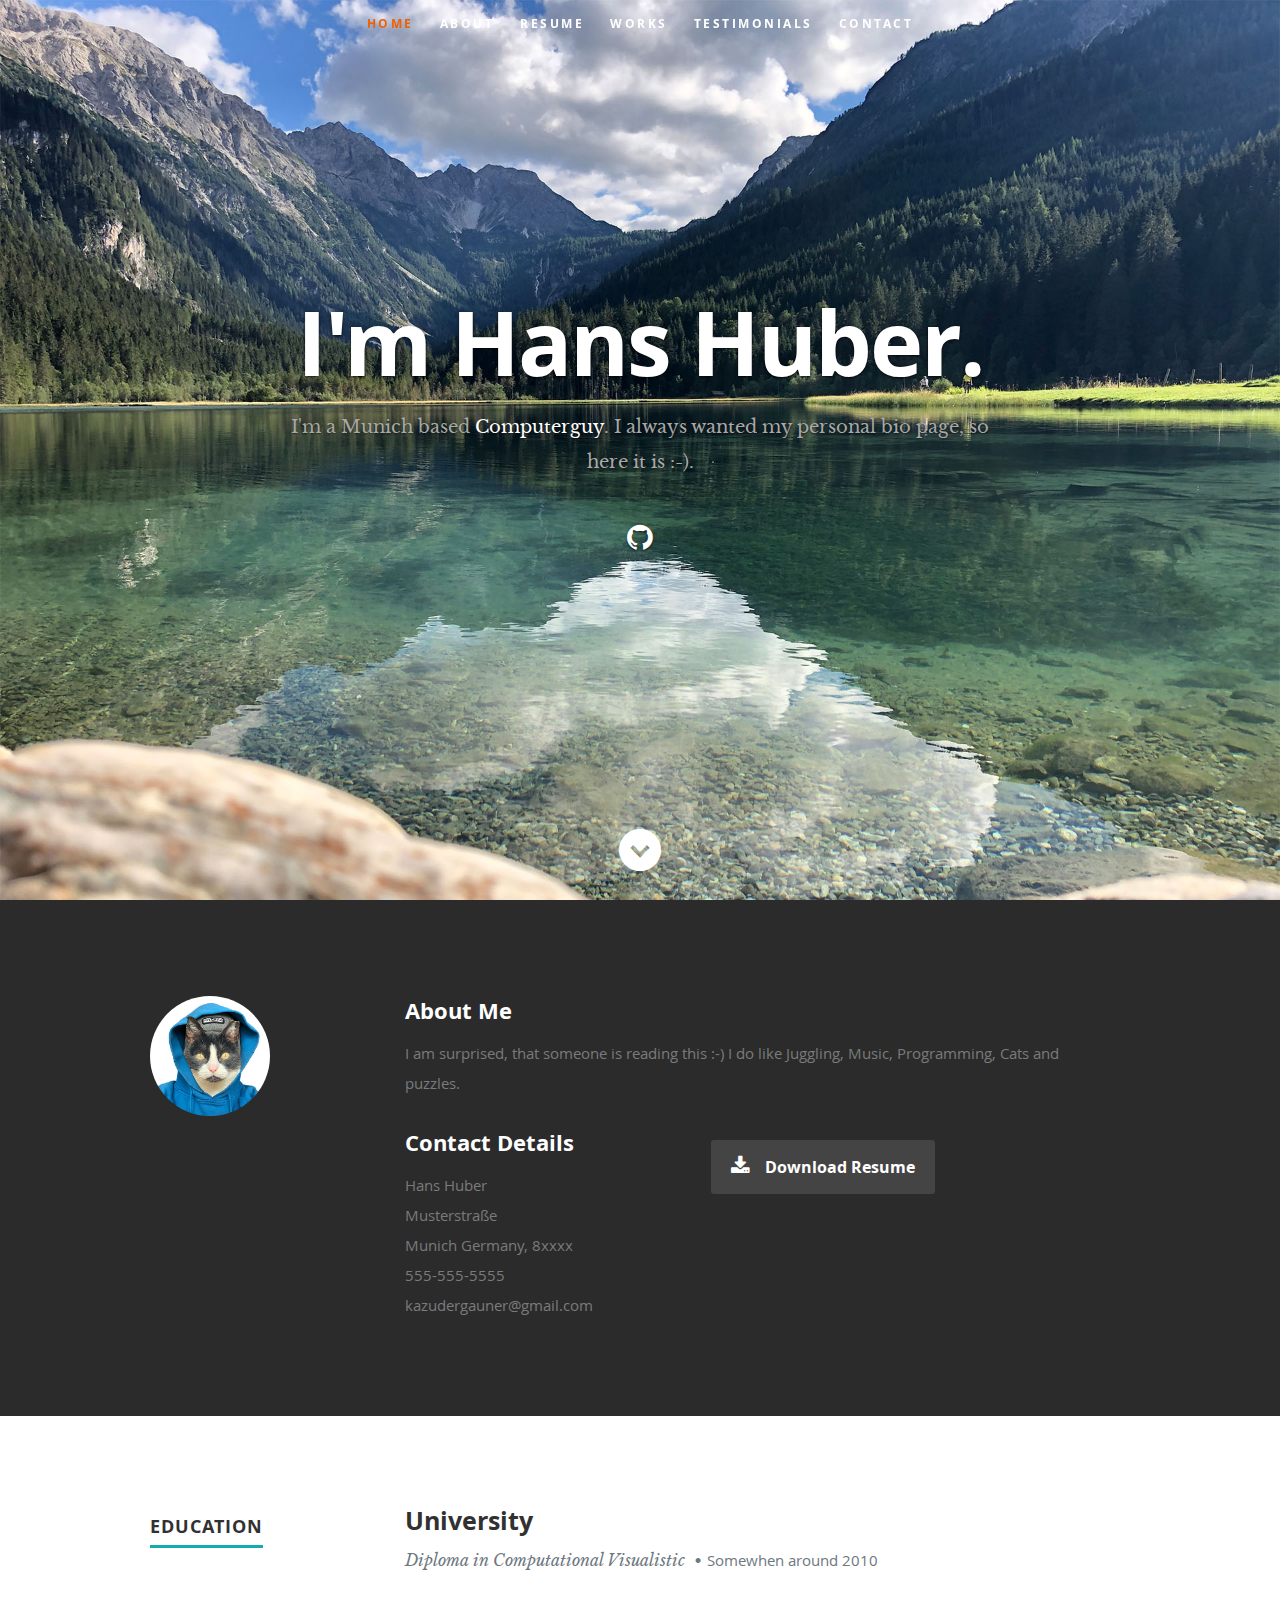
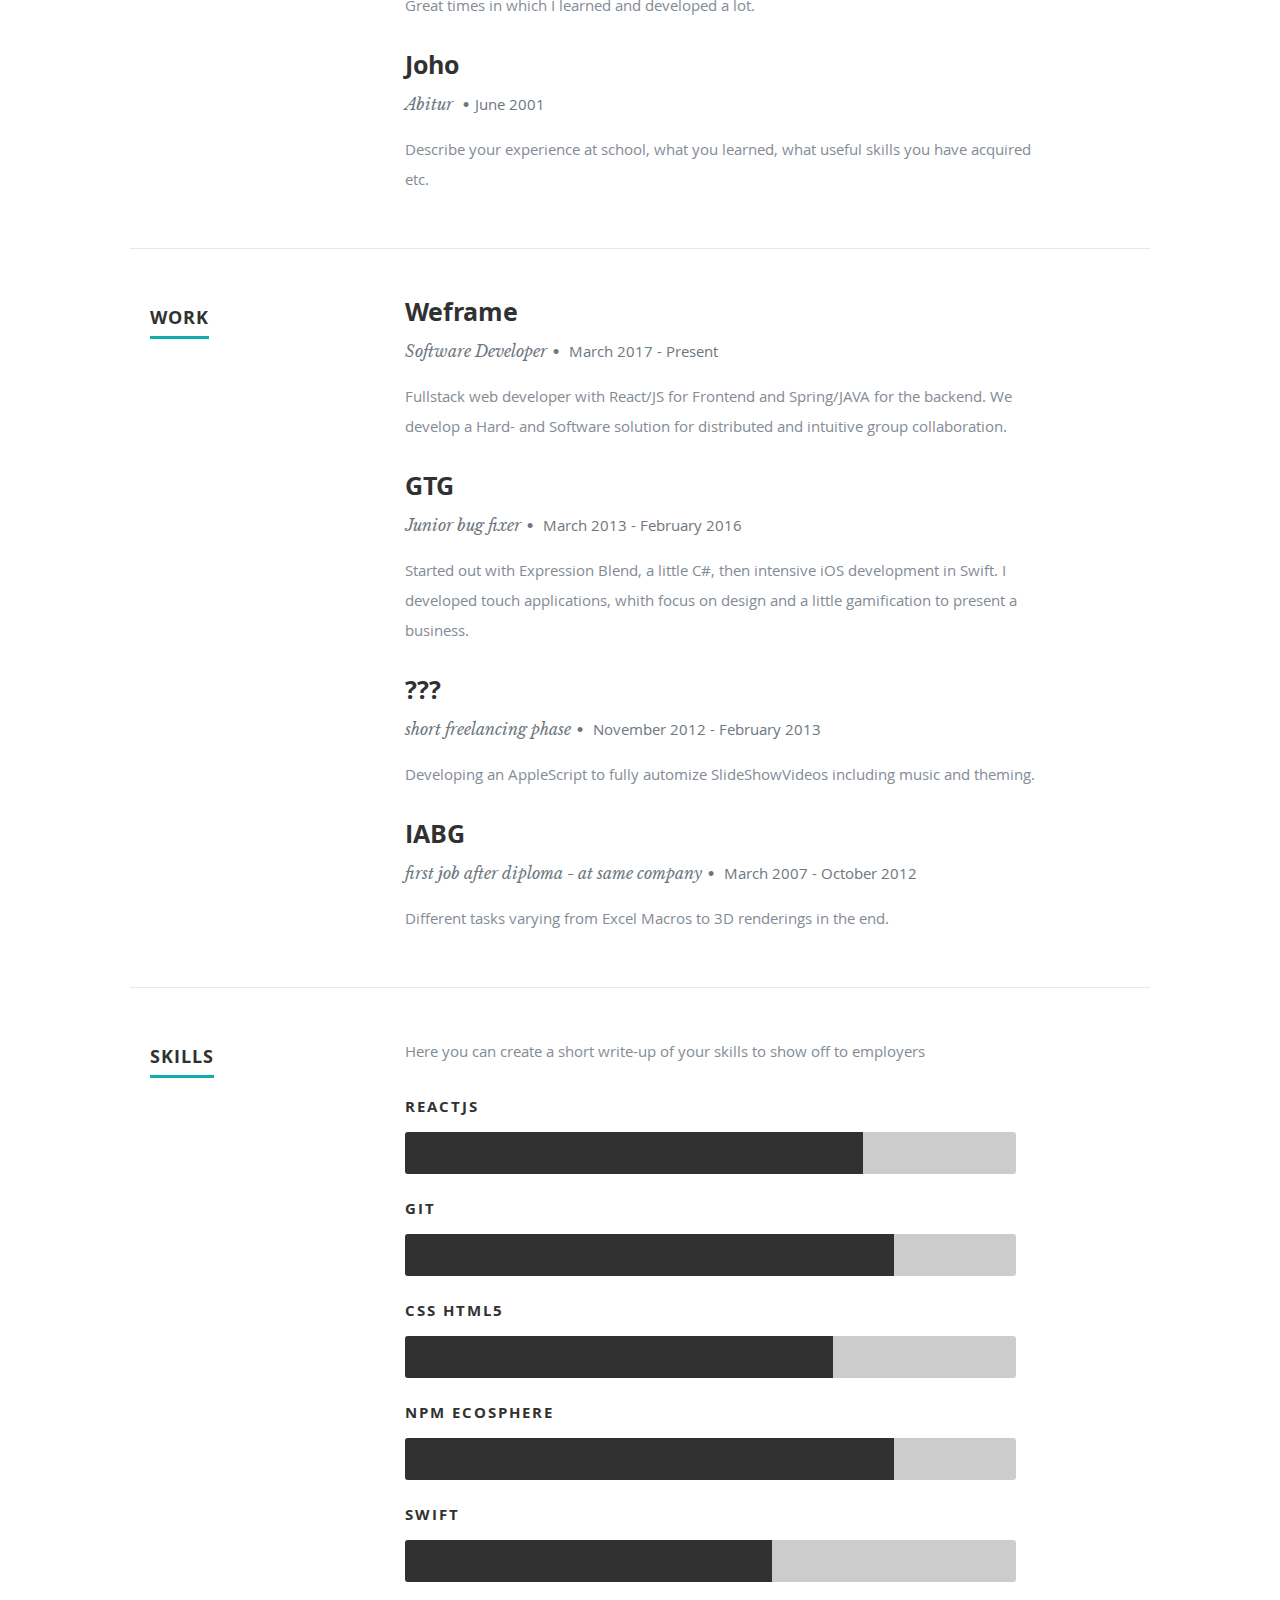
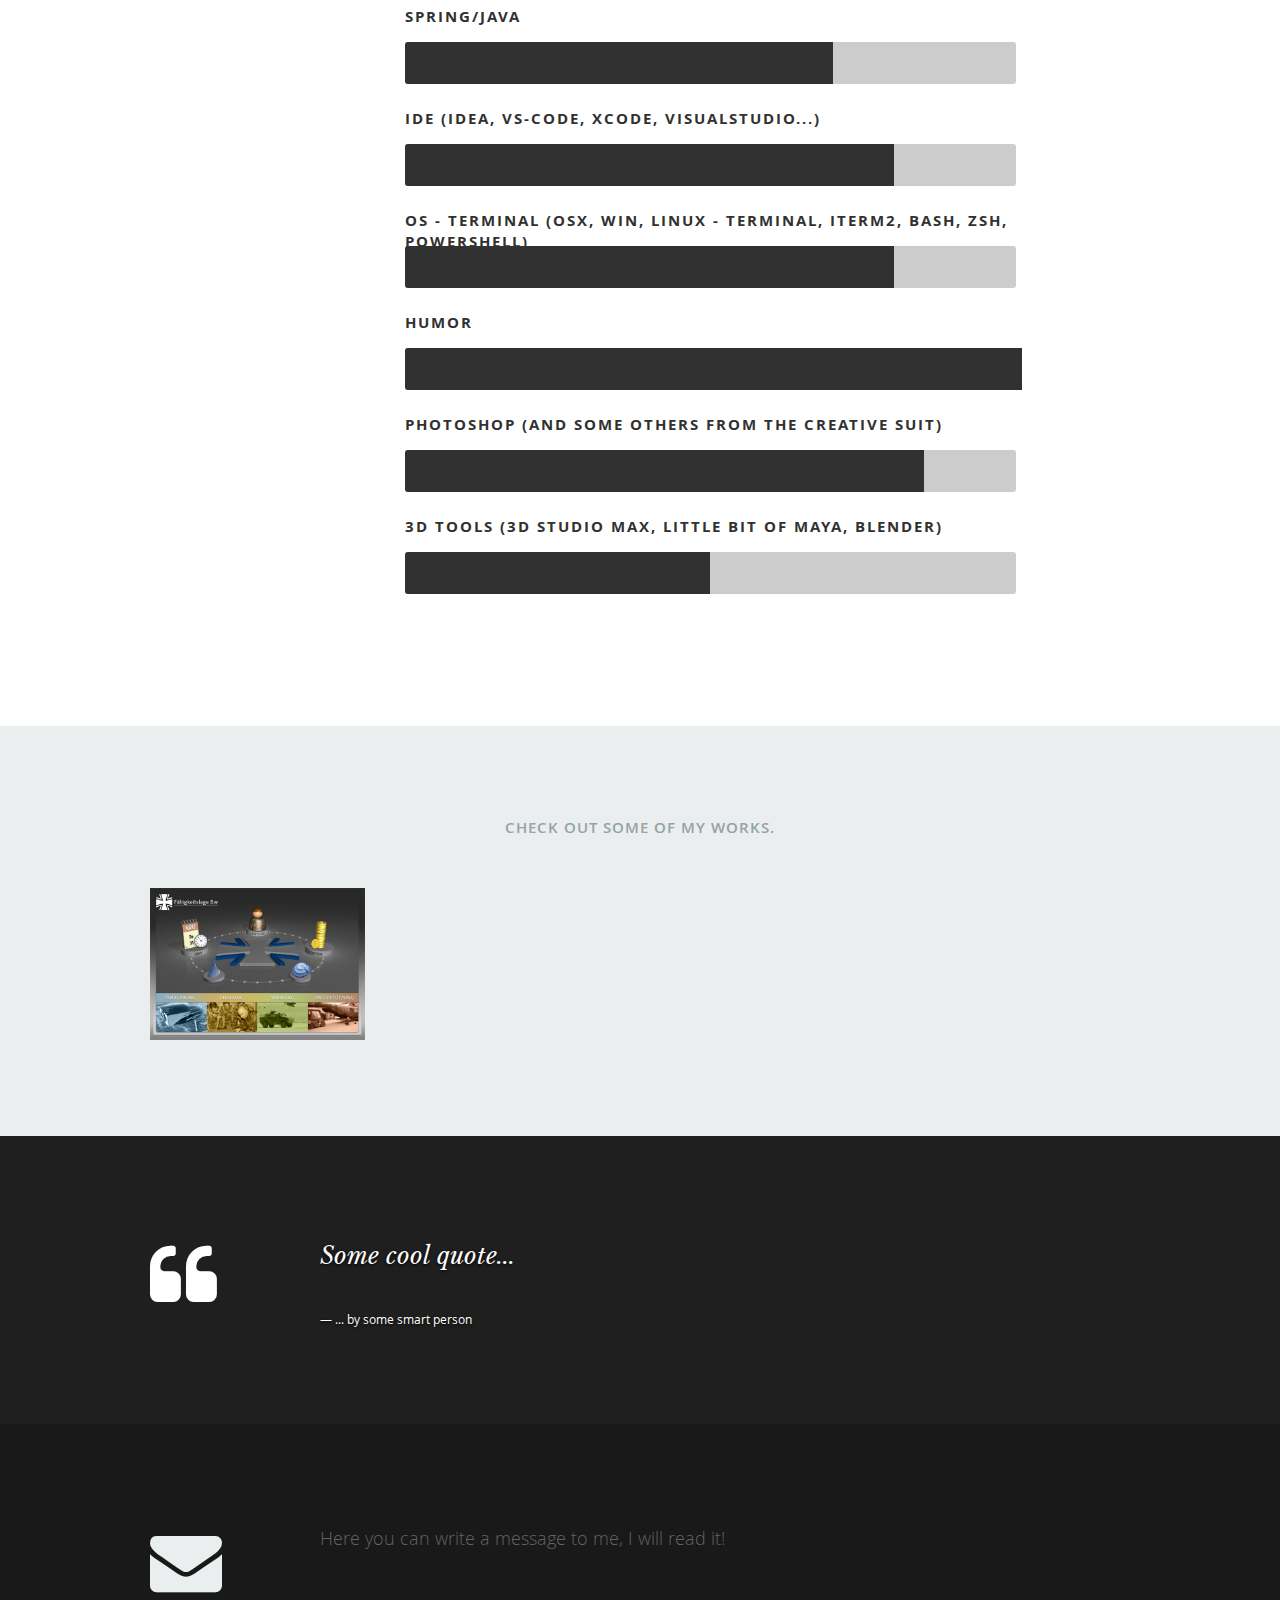
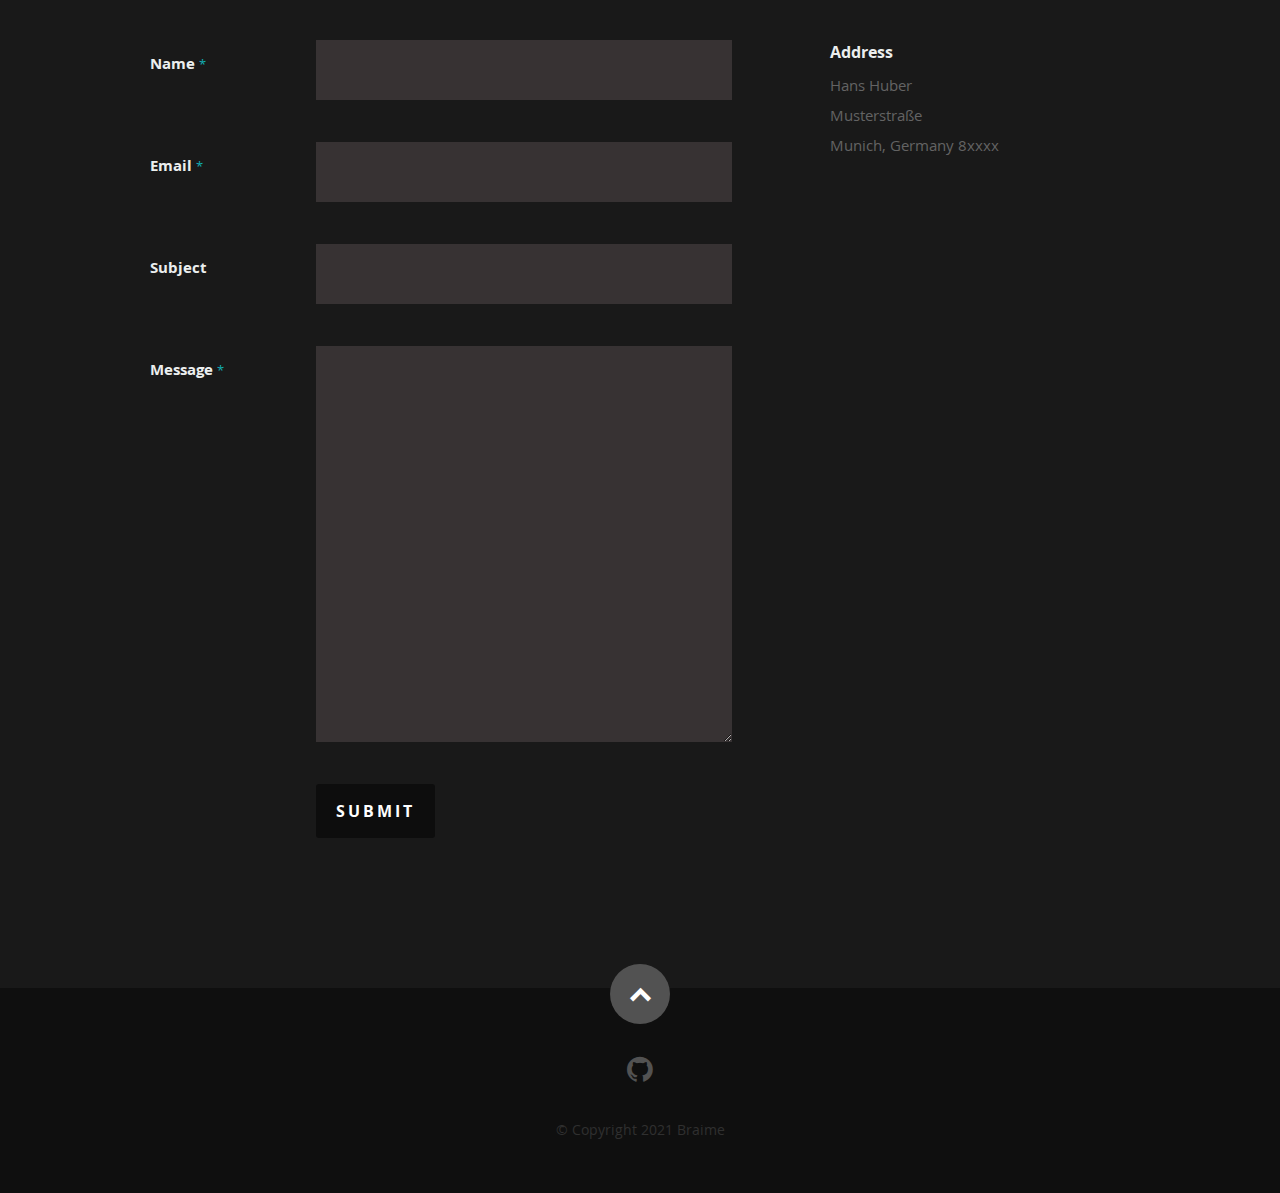
<file: index.html>
<!doctype html><html lang="en"><head><meta charset="utf-8"><meta name="viewport" content="width=device-width,initial-scale=1,shrink-to-fit=no"><meta name="theme-color" content="#000000"><link rel="manifest" href="/manifest.json"><link rel="shortcut icon" href="/favicon.ico"><link rel="stylesheet" href="/css/default.css"><link rel="stylesheet" href="/css/layout.css"><link rel="stylesheet" href="/css/media-queries.css"><link rel="stylesheet" href="/css/magnific-popup.css"><title>Welcome</title><link href="/static/css/main.d41d8cd9.css" rel="stylesheet"></head><body><noscript>You need to enable JavaScript to run this app.</noscript><div id="root"></div><script src="https://ajax.googleapis.com/ajax/libs/jquery/1.10.2/jquery.min.js"></script><script>window.jQuery||document.write('<script src="js/jquery-1.10.2.min.js"><\/script>')</script><script type="text/javascript" src="js/jquery-migrate-1.2.1.min.js"></script><script src="js/jquery.flexslider.js"></script><script src="js/waypoints.js"></script><script src="js/jquery.fittext.js"></script><script src="js/magnific-popup.js"></script><script src="js/init.js"></script><script type="text/javascript" src="/static/js/main.95a78e4e.js"></script></body></html>
</file>
<file: css/default.css>
/*
=====================================================================
*   Ceevee v1.0 Default Stylesheet
*   url: styleshout.com
*   03-17-2014
=====================================================================

TOC:
a. Webfonts and Icon fonts
b. Reset
c. Default Styles
   1. Basic
   2. Typography
   3. Links
   4. Images
   5. Buttons
   6. Forms
d. Grid
e. Others
   1. Clearing
   2. Misc

=====================================================================  */

/* ------------------------------------------------------------------ */
/* a. Webfonts and Icon fonts
 ------------------------------------------------------------------ */

@import url("fonts.css");
@import url("fontello/css/fontello.css");
@import url("font-awesome/css/font-awesome.min.css");

/* ------------------------------------------------------------------
/* b. Reset
      Adapted from:
      Normalize.css - https://github.com/necolas/normalize.css/
      HTML5 Doctor Reset - html5doctor.com/html-5-reset-stylesheet/
/* ------------------------------------------------------------------ */

html, body, div, span, object, iframe,
h1, h2, h3, h4, h5, h6, p, blockquote, pre,
abbr, address, cite, code,
del, dfn, em, img, ins, kbd, q, samp,
small, strong, sub, sup, var,
b, i,
dl, dt, dd, ol, ul, li,
fieldset, form, label, legend,
table, caption, tbody, tfoot, thead, tr, th, td,
article, aside, canvas, details, figcaption, figure,
footer, header, hgroup, menu, nav, section, summary,
time, mark, audio, video {
   margin: 0;
   padding: 0;
   border: 0;
   outline: 0;
   font-size: 100%;
   vertical-align: baseline;
   background: transparent;
}

article,aside,details,figcaption,figure,
footer,header,hgroup,menu,nav,section {
   display: block;
}

audio,
canvas,
video {
   display: inline-block;
}

audio:not([controls]) {
   display: none;
   height: 0;
}

[hidden] { display: none; }

code, kbd, pre, samp {
   font-family: monospace, serif;
   font-size: 1em;
}

pre {
   white-space: pre;
   white-space: pre-wrap;
   word-wrap: break-word;
}

blockquote, q { quotes: &#8220 &#8220; }

blockquote:before, blockquote:after,
q:before, q:after {
   content: '';
   content: none;
}

ins {
   background-color: #ff9;
   color: #000;
   text-decoration: none;
}

mark {
   background-color: #A7F4F6;
   color: #555;
}

del { text-decoration: line-through; }

abbr[title], dfn[title] {
   border-bottom: 1px dotted;
   cursor: help;
}

table {
   border-collapse: collapse;
   border-spacing: 0;
}


/* ------------------------------------------------------------------ */
/* c. Default and Basic Styles
      Adapted from:
      Skeleton CSS Framework - http://www.getskeleton.com/
      Typeplate Typographic Starter Kit - http://typeplate.com/
/* ------------------------------------------------------------------ */

/*  1. Basic  ------------------------------------------------------- */

*,
*:before,
*:after {
   -moz-box-sizing: border-box;
   -webkit-box-sizing: border-box;
   box-sizing: border-box;
}

html {
   font-size: 62.5%;
   -webkit-font-smoothing: antialiased;
}

body {
   background: #fff;
   font-family: 'opensans-regular', sans-serif;
   font-weight: normal;
   font-size: 15px;
   line-height: 30px;
	color: #838C95;

   -webkit-font-smoothing: antialiased; /* Fix for webkit rendering */
	-webkit-text-size-adjust: 100%;
}

/*  2. Typography
       Vertical rhythm with leading derived from 6
--------------------------------------------------------------------- */

h1, h2, h3, h4, h5, h6 {
   color: #313131;
	font-family: 'opensans-bold', sans-serif;
   font-weight: normal;
}
h1 a, h2 a, h3 a, h4 a, h5 a, h6 a { font-weight: inherit; }
h1 { font-size: 38px; line-height: 42px; margin-bottom: 12px; letter-spacing: -1px; }
h2 { font-size: 28px; line-height: 36px; margin-bottom: 6px; }
h3 { font-size: 22px; line-height: 30px; margin-bottom: 12px; }
h4 { font-size: 20px; line-height: 30px; margin-bottom: 6px; }
h5 { font-size: 18px; line-height: 30px; }
h6 { font-size: 14px; line-height: 30px; }
.subheader { }

p { margin: 0 0 30px 0; }
p img { margin: 0; }
p.lead {
   font: 19px/36px 'opensans-light', sans-serif;
   margin-bottom: 18px;
}

/* for 'em' and 'strong' tags, font-size and line-height should be same with
the body tag due to rendering problems in some browsers */
em { font: 15px/30px 'opensans-italic', sans-serif; }
strong, b { font: 15px/30px 'opensans-bold', sans-serif; }
small { font-size: 11px; line-height: inherit; }

/*	Blockquotes */
blockquote {
   margin: 30px 0px;
   padding-left: 40px;
   position: relative;
}
blockquote:before {
   content: "\201C";
   opacity: 0.45;
   font-size: 80px;
   line-height: 0px;
   margin: 0;
   font-family: arial, sans-serif;

   position: absolute;
   top:  30px;
	left: 0;
}
blockquote p {
   font-family: 'librebaskerville-italic', serif;
   padding: 0;
   font-size: 18px;
   line-height: 36px;
}
blockquote cite {
   display: block;
   font-size: 12px;
   font-style: normal;
   line-height: 18px;
}
blockquote cite:before { content: "\2014 \0020"; }
blockquote cite a,
blockquote cite a:visited { color: #8B9798; border: none }

/* ---------------------------------------------------------------------
/*  Pull Quotes Markup
/*
    <aside class="pull-quote">
		<blockquote>
			<p></p>
		</blockquote>
	 </aside>
/*
/* --------------------------------------------------------------------- */
.pull-quote {
   position: relative;
	padding: 18px 30px 18px 0px;
}
.pull-quote:before,
.pull-quote:after {
	height: 1em;
	opacity: 0.45;
	position: absolute;
	font-size: 80px;
   font-family: Arial, Sans-Serif;
}
.pull-quote:before {
	content: "\201C";
	top:  33px;
	left: 0;
}
.pull-quote:after {
	content: '\201D';
	bottom: -33px;
	right: 0;
}
.pull-quote blockquote {
   margin: 0;
}
.pull-quote blockquote:before {
   content: none;
}

/* Abbreviations */
abbr {
   font-family: 'opensans-bold', sans-serif;
	font-variant: small-caps;
	text-transform: lowercase;
   letter-spacing: .5px;
	color: gray;
}
abbr:hover { cursor: help; }

/* drop cap */
.drop-cap:first-letter {
	float: left;
	margin: 0;
	padding: 14px 6px 0 0;
	font-size: 84px;
	font-family: /* Copperplate */ 'opensans-bold', sans-serif;
   line-height: 60px;
	text-indent: 0;
	background: transparent;
	color: inherit;
}

hr { border: solid #E3E3E3; border-width: 1px 0 0; clear: both; margin: 11px 0 30px; height: 0; }


/*  3. Links  ------------------------------------------------------- */

a, a:visited {
   text-decoration: none;
   outline: 0;
   color: #11ABB0;

   -webkit-transition: color .3s ease-in-out;
   -moz-transition: color .3s ease-in-out;
   -o-transition: color .3s ease-in-out;
   transition: color .3s ease-in-out;
}
a:hover, a:focus { color: #313131; }
p a, p a:visited { line-height: inherit; }


/*  4. List  --------------------------------------------------------- */

ul, ol { margin-bottom: 24px; margin-top: 12px; }
ul { list-style: none outside; }
ol { list-style: decimal; }
ol, ul.square, ul.circle, ul.disc { margin-left: 30px; }
ul.square { list-style: square outside; }
ul.circle { list-style: circle outside; }
ul.disc { list-style: disc outside; }
ul ul, ul ol,
ol ol, ol ul { margin: 6px 0 6px 30px; }
ul ul li, ul ol li,
ol ol li, ol ul li { margin-bottom: 6px; }
li { line-height: 18px; margin-bottom: 12px; }
ul.large li { }
li p { }

/* ---------------------------------------------------------------------
/*  Stats Tab Markup

    <ul class="stats-tabs">
		<li><a href="#">[value]<b>[name]</b></a></li>
	 </ul>

    Extend this object into your markup.
/*
/* --------------------------------------------------------------------- */
.stats-tabs {
   padding: 0;
   margin: 24px 0;
}
.stats-tabs li {
	display: inline-block;
	margin: 0 10px 18px 0;
	padding: 0 10px 0 0;
	border-right: 1px solid #ccc;
}
.stats-tabs li:last-child {
	margin: 0;
	padding: 0;
	border: none;
}
.stats-tabs li a {
	display: inline-block;
	font-size: 22px;
	font-family: 'opensans-bold', sans-serif;
   border: none;
   color: #313131;
}
.stats-tabs li a:hover {
   color:#11ABB0;
}
.stats-tabs li a b {
	display: block;
	margin: 6px 0 0 0;
	font-size: 13px;
	font-family: 'opensans-regular', sans-serif;
   color: #8B9798;
}

/* definition list */
dl { margin: 12px 0; }
dt { margin: 0; color:#11ABB0; }
dd { margin: 0 0 0 20px; }

/* Lining Definition Style Markup */
.lining dt,
.lining dd {
	display: inline;
	margin: 0;
}
.lining dt + dt:before,
.lining dd + dt:before {
	content: "\A";
	white-space: pre;
}
.lining dd + dd:before {
	content: ", ";
}
.lining dd:before {
	content: ": ";
	margin-left: -0.2em;
}

/* Dictionary Definition Style Markup */
.dictionary-style dt {
	display: inline;
	counter-reset: definitions;
}
.dictionary-style dt + dt:before {
	content: ", ";
	margin-left: -0.2em;
}
.dictionary-style dd {
	display: block;
	counter-increment: definitions;
}
.dictionary-style dd:before {
	content: counter(definitions, decimal) ". ";
}

/* Pagination */
.pagination {
   margin: 36px auto;
   text-align: center;
}
.pagination ul li {
   display: inline-block;
   margin: 0;
   padding: 0;
}
.pagination .page-numbers {
   font: 15px/18px 'opensans-bold', sans-serif;
   display: inline-block;
   padding: 6px 10px;
   margin-right: 3px;
   margin-bottom: 6px;
	color: #6E757C;
	background-color: #E6E8EB;

	-webkit-transition: all 200ms ease-in-out;
	-moz-transition: all 200ms ease-in-out;
	-o-transition: all 200ms ease-in-out;
	-ms-transition: all 200ms ease-in-out;
	transition: all 200ms ease-in-out;

   -moz-border-radius: 3px;
   -webkit-border-radius: 3px;
   -khtml-border-radius: 3px;
	border-radius: 3px;
}
.pagination .page-numbers:hover {
   background: #838A91;
   color: #fff;
}
.pagination .current,
.pagination .current:hover {
   background-color: #11ABB0;
   color: #fff;
}
.pagination .inactive,
.pagination .inactive:hover {
   background-color: #E6E8EB;
	color: #A9ADB2;
}
.pagination .prev, .pagination .next {}

/*  5. Images  --------------------------------------------------------- */

img {
   max-width: 100%;
   height: auto;
}
img.pull-right { margin: 12px 0px 0px 18px; }
img.pull-left { margin: 12px 18px 0px 0px; }

/*  6. Buttons  --------------------------------------------------------- */

.button,
.button:visited,
button,
input[type="submit"],
input[type="reset"],
input[type="button"] {
   font: 16px/30px 'opensans-bold', sans-serif;
   background: #11ABB0;
   display: inline-block;
	text-decoration: none;
   letter-spacing: 0;
   color: #fff;
	padding: 12px 20px;
	margin-bottom: 18px;
   border: none;
   cursor: pointer;
   height: auto;

   -webkit-transition: all .2s ease-in-out;
	-moz-transition: all .2s ease-in-out;
	-o-transition: all .2s ease-in-out;
	-ms-transition: all .2s ease-in-out;
	transition: all .2s ease-in-out;

   -moz-border-radius: 3px;
   -webkit-border-radius: 3px;
   -khtml-border-radius: 3px;
   border-radius: 3px;
}

.button:hover,
button:hover,
input[type="submit"]:hover,
input[type="reset"]:hover,
input[type="button"]:hover {
   background: #3d4145;
   color: #fff;
}

.button:active,
button:active,
input[type="submit"]:active,
input[type="reset"]:active,
input[type="button"]:active {
   background: #3d4145;
   color: #fff;
}

.button.full-width,
button.full-width,
input[type="submit"].full-width,
input[type="reset"].full-width,
input[type="button"].full-width {
	width: 100%;
	padding-left: 0 !important;
	padding-right: 0 !important;
	text-align: center;
}

/* Fix for odd Mozilla border & padding issues */
button::-moz-focus-inner,
input::-moz-focus-inner {
    border: 0;
    padding: 0;
}


/*  7. Forms  --------------------------------------------------------- */

form { margin-bottom: 24px; }
fieldset { margin-bottom: 24px; }

input[type="text"],
input[type="password"],
input[type="email"],
textarea,
select {
   display: block;
   padding: 18px 15px;
   margin: 0 0 24px 0;
   border: 0;
   outline: none;
   vertical-align: middle;
   min-width: 225px;
	max-width: 100%;
   font-size: 15px;
   line-height: 24px;
	color: #647373;
	background: #D3D9D9;

}

/* select { padding: 0;
   width: 220px;
   } */

input[type="text"]:focus,
input[type="password"]:focus,
input[type="email"]:focus,
textarea:focus {
   color: #B3B7BC;
	background-color: #3d4145;
}

textarea { min-height: 220px; }

label,
legend {
   font: 16px/24px 'opensans-bold', sans-serif;
	margin: 12px 0;
   color: #3d4145;
   display: block;
}
label span,
legend span {
	color: #8B9798;
   font: 14px/24px 'opensans-regular', sans-serif;
}

input[type="checkbox"],
input[type="radio"] {
    font-size: 15px;
    color: #737373;
}

input[type="checkbox"] { display: inline; }

/* ------------------------------------------------------------------ */
/* d. Grid
---------------------------------------------------------------------
   gutter = 40px.
/* ------------------------------------------------------------------ */

/* default
--------------------------------------------------------------- */
.row {
   width: 96%;
   max-width: 1020px;
   margin: 0 auto;
}
/* fixed width for IE8 */
.ie .row { width: 1000px ; }

.narrow .row { max-width: 980px; }

.row .row { width: auto; max-width: none; margin: 0 -20px; }

/* row clearing */
.row:before,
.row:after {
    content: " ";
    display: table;
}
.row:after {
    clear: both;
}

.column, .columns {
   position: relative;
   padding: 0 20px;
   min-height: 1px;
   float: left;
}
.column.centered, .columns.centered  {
    float: none;
    margin: 0 auto;
}

/* removed gutters */
.row.collapsed > .column,
.row.collapsed > .columns,
.column.collapsed, .columns.collapsed  { padding: 0; }

[class*="column"] + [class*="column"]:last-child { float: right; }
[class*="column"] + [class*="column"].end { float: right; }

/* column widths */
.row .one         { width: 8.33333%; }
.row .two         { width: 16.66667%; }
.row .three       { width: 25%; }
.row .four        { width: 33.33333%; }
.row .five        { width: 41.66667%; }
.row .six         { width: 50%; }
.row .seven       { width: 58.33333%; }
.row .eight       { width: 66.66667%; }
.row .nine        { width: 75%; }
.row .ten         { width: 83.33333%; }
.row .eleven      { width: 91.66667%; }
.row .twelve      { width: 100%; }

/* Offsets */
.row .offset-1    { margin-left: 8.33333%; }
.row .offset-2    { margin-left: 16.66667%; }
.row .offset-3    { margin-left: 25%; }
.row .offset-4    { margin-left: 33.33333%; }
.row .offset-5    { margin-left: 41.66667%; }
.row .offset-6    { margin-left: 50%; }
.row .offset-7    { margin-left: 58.33333%; }
.row .offset-8    { margin-left: 66.66667%; }
.row .offset-9    { margin-left: 75%; }
.row .offset-10   { margin-left: 83.33333%; }
.row .offset-11   { margin-left: 91.66667%; }

/* Push/Pull */
.row .push-1      { left: 8.33333%; }
.row .pull-1      { right: 8.33333%; }
.row .push-2      { left: 16.66667%; 	}
.row .pull-2      { right: 16.66667%; }
.row .push-3      { left: 25%; }
.row .pull-3      { right: 25%;	}
.row .push-4      { left: 33.33333%; }
.row .pull-4      { right: 33.33333%; }
.row .push-5      { left: 41.66667%; }
.row .pull-5      { right: 41.66667%; }
.row .push-6      { left: 50%; }
.row .pull-6      { right: 50%; }
.row .push-7      { left: 58.33333%; }
.row .pull-7      { right: 58.33333%; }
.row .push-8      { left: 66.66667%; 	}
.row .pull-8      { right: 66.66667%; }
.row .push-9      { left: 75%; }
.row .pull-9      { right: 75%; }
.row .push-10     { left: 83.33333%; }
.row .pull-10     { right: 83.33333%; }
.row .push-11     { left: 91.66667%; }
.row .pull-11     { right: 91.66667%; }

/* block grids
--------------------------------------------------------------------- */
.bgrid-sixths [class*="column"]   { width: 16.66667%; }
.bgrid-quarters [class*="column"] { width: 25%; }
.bgrid-thirds [class*="column"]   { width: 33.33333%; }
.bgrid-halves [class*="column"]   { width: 50%; }

[class*="bgrid"] [class*="column"] + [class*="column"]:last-child { float: left; }

/* Left clearing for block grid columns - columns that changes width in
different screen sizes. Allows columns with different heights to align
properly.
--------------------------------------------------------------------- */
.first { clear: left; }   /* first column in default screen */
.s-first { clear: none; } /* first column in smaller screens */

/* smaller screens
--------------------------------------------------------------- */
@media only screen and (max-width: 900px) {

   /* block grids on small screens */
   .s-bgrid-sixths [class*="column"]   { width: 16.66667%; }
   .s-bgrid-quarters [class*="column"] { width: 25%; }
   .s-bgrid-thirds [class*="column"]   { width: 33.33333%; }
   .s-bgrid-halves [class*="column"]   { width: 50%; }

   /* block grids left clearing */
   .first { clear: none; }
   .s-first { clear: left; }

}

/* mobile wide/smaller tablets
--------------------------------------------------------------- */
@media only screen and (max-width: 767px) {

   .row {
	   width: 460px;
	   margin: 0 auto;
      padding: 0;
	}
   .column, .columns {
	   width: auto !important;
	   float: none;
	   margin-left: 0;
	   margin-right: 0;
      padding: 0 30px;
   }
   .row .row { width: auto; max-width: none; margin: 0 -30px; }

   [class*="column"] + [class*="column"]:last-child { float: none; }
   [class*="bgrid"] [class*="column"] + [class*="column"]:last-child { float: none; }

   /* Offsets */
   .row .offset-1    { margin-left: 0%; }
   .row .offset-2    { margin-left: 0%; }
   .row .offset-3    { margin-left: 0%; }
   .row .offset-4    { margin-left: 0%; }
   .row .offset-5    { margin-left: 0%; }
   .row .offset-6    { margin-left: 0%; }
   .row .offset-7    { margin-left: 0%; }
   .row .offset-8    { margin-left: 0%; }
   .row .offset-9    { margin-left: 0%; }
   .row .offset-10   { margin-left: 0%; }
   .row .offset-11   { margin-left: 0%; }
}

/* mobile narrow
--------------------------------------------------------------- */
@media only screen and (max-width: 460px) {

   .row { width: auto; }

}

/* larger screens
--------------------------------------------------------------- */
@media screen and (min-width: 1200px) {

   .wide .row { max-width: 1180px; }

}

/* ------------------------------------------------------------------ */
/* e. Others
/* ------------------------------------------------------------------ */

/*  1. Clearing
    (http://nicolasgallagher.com/micro-clearfix-hack/
--------------------------------------------------------------------- */

.cf:before,
.cf:after {
    content: " ";
    display: table;
}
.cf:after {
    clear: both;
}

/*  2. Misc -------------------------------------------------------- */

.remove-bottom { margin-bottom: 0 !important; }
.half-bottom { margin-bottom: 12px !important; }
.add-bottom { margin-bottom: 24px !important; }
.no-border { border: none; }

.text-center  { text-align: center !important; }
.text-left    { text-align: left !important; }
.text-right   { text-align: right !important; }
.pull-left    { float: left !important; }
.pull-right   { float: right !important; }
.align-center {
	margin-left: auto !important;
	margin-right: auto !important;
	text-align: center !important;
}
</file>
<file: css/layout.css>
/*
=====================================================================
*   Ceevee v1.0 Layout Stylesheet
*   url: styleshout.com
*   03-18-2014
=====================================================================

   TOC:
   a. General Styles
   b. Header Styles
   c. About Section
   d. Resume Section
   e. Portfolio Section
   f. Call To Action Section
   g. Testimonials Section
   h. Contact Section
   i. Footer

===================================================================== */

/* ------------------------------------------------------------------ */
/* a. General Styles
/* ------------------------------------------------------------------ */

body { background: #0f0f0f; }

/* ------------------------------------------------------------------ */
/* b. Header Styles
/* ------------------------------------------------------------------ */

header {
   position: relative;
   height: 800px;
   min-height: 500px;
   width: 100%;
   background: #161415 url(../images/header-background.jpg) no-repeat top center;
   background-size: cover !important;
	-webkit-background-size: cover !important;
   text-align: center;
   overflow: hidden;
}

/* vertically center banner section */
header:before {
   content: '';
   display: inline-block;
   vertical-align: middle;
   height: 100%;
}
header .banner {
   display: inline-block;
   vertical-align: middle;
   margin: 0 auto;
   width: 85%;
   padding-bottom: 30px;
   text-align: center;
}

header .banner-text { width: 100%; }
header .banner-text h1 {
   font: 90px/1.1em 'opensans-bold', sans-serif;
   color: #fff;
   letter-spacing: -2px;
   margin: 0 auto 18px auto;
   text-shadow: 0px 1px 3px rgba(0, 0, 0, .8);
}
header .banner-text h3 {
   font: 18px/1.9em 'librebaskerville-regular', serif;
   color: #A8A8A8;
   margin: 0 auto;
   width: 70%;
   text-shadow: 0px 1px 2px rgba(0, 0, 0, .5);
}
header .banner-text h3 span,
header .banner-text h3 a {
   color: #fff;
}
header .banner-text hr {
   width: 60%;
   margin: 18px auto 24px auto;
   border-color: #2F2D2E;
   border-color: rgba(150, 150, 150, .1);
}

/* header social links */
header .social {
   margin: 24px 0;
   padding: 0;
   font-size: 30px;
   text-shadow: 0px 1px 2px rgba(0, 0, 0, .8);
}
header .social li {
   display: inline-block;
   margin: 0 15px;
   padding: 0;
}
header .social li a { color: #fff; }
header .social li a:hover { color: #11ABB0; }

/* scrolldown link */
header .scrolldown a {
   position: absolute;
   bottom: 30px;
   left: 50%;
   margin-left: -29px;
   color: #fff;
   display: block;
   height: 42px;
   width: 42px;
   font-size: 42px;
   line-height: 42px;
   color: #fff;
   border-radius: 100%;

   -webkit-transition: all .3s ease-in-out;
   -moz-transition: all .3s ease-in-out;
   -o-transition: all .3s ease-in-out;
   transition: all .3s ease-in-out;
}
header .scrolldown a:hover { color: #11ABB0; }

/* primary navigation
--------------------------------------------------------------------- */
#nav-wrap ul, #nav-wrap li, #nav-wrap a {
	 margin: 0;
	 padding: 0;
	 border: none;
	 outline: none;
}

/* nav-wrap */
#nav-wrap {
   font: 12px 'opensans-bold', sans-serif;
   width: 100%;
   text-transform: uppercase;
   letter-spacing: 2.5px;
   margin: 0 auto;
   z-index: 100;
   position: fixed;
   left: 0;
   top: 0;
}
.opaque { background-color: #333; }

/* hide toggle button */
#nav-wrap > a.mobile-btn { display: none; }

ul#nav {
   min-height: 48px;
   width: auto;

   /* center align the menu */
   text-align: center;
}
ul#nav li {
   position: relative;
   list-style: none;
   height: 48px;
   display: inline-block;
}

/* Links */
ul#nav li a {

/* 8px padding top + 8px padding bottom + 32px line-height = 48px */

   display: inline-block;
   padding: 8px 13px;
   line-height: 32px;
	text-decoration: none;
   text-align: left;
   color: #fff;

	-webkit-transition: color .2s ease-in-out;
	-moz-transition: color .2s ease-in-out;
	-o-transition: color .2s ease-in-out;
	-ms-transition: color .2s ease-in-out;
	transition: color .2s ease-in-out;
}

ul#nav li a:active { background-color: transparent !important; }
ul#nav li.current a { color: #F06000; }


/* ------------------------------------------------------------------ */
/* c. About Section
/* ------------------------------------------------------------------ */

#about {
   background: #2B2B2B;
   padding-top: 96px;
   padding-bottom: 66px;
   overflow: hidden;
}

#about a, #about a:visited  { color: #fff; }
#about a:hover, #about a:focus { color: #11ABB0; }

#about h2 {
   font: 22px/30px 'opensans-bold', sans-serif;
   color: #fff;
   margin-bottom: 12px;
}
#about p {
   line-height: 30px;
   color: #7A7A7A;
}
#about .profile-pic {
   position: relative;
   width: 120px;
   height: 120px;
   border-radius: 100%;
}
#about .contact-details { width: 41.66667%; }
#about .download {
   width: 58.33333%;
   padding-top: 6px;
}
#about .main-col { padding-right: 5%; }
#about .download .button {
   margin-top: 6px;
   background: #444;
}
#about .download .button:hover {
   background: #fff;
   color: #2B2B2B;
}
#about .download .button i {
   margin-right: 15px;
   font-size: 20px;
}


/* ------------------------------------------------------------------ */
/* d. Resume Section
/* ------------------------------------------------------------------ */

#resume {
   background: #fff;
   padding-top: 90px;
   padding-bottom: 72px;
   overflow: hidden;
}

#resume a, #resume a:visited  { color: #11ABB0; }
#resume a:hover, #resume a:focus { color: #313131; }

#resume h1 {
   font: 18px/24px 'opensans-bold', sans-serif;
   text-transform: uppercase;
   letter-spacing: 1px;
}
#resume h1 span {
   border-bottom: 3px solid #11ABB0;
   padding-bottom: 6px;
}
#resume h3 {
   font: 25px/30px 'opensans-bold', sans-serif;
}

#resume .header-col { padding-top: 9px; }
#resume .main-col { padding-right: 10%; }

.education, .work {
   margin-bottom: 48px;
   padding-bottom: 24px;
   border-bottom: 1px solid #E8E8E8;
}
#resume .info {
   font: 16px/24px 'librebaskerville-italic', serif;
   color: #6E7881;
   margin-bottom: 18px;
   margin-top: 9px;
}
#resume .info span {
   margin-right: 5px;
   margin-left: 5px;
}
#resume .date {
   font: 15px/24px 'opensans-regular', sans-serif;
   margin-top: 6px;
}

/*----------------------------------------------*/
/*	Skill Bars
/*----------------------------------------------*/

.bars {
	width: 95%;
	float: left;
	padding: 0;
	text-align: left;
}
.bars .skills {
  	margin-top: 36px;
   list-style: none;
}
.bars li {
   position: relative;
  	margin-bottom: 60px;
  	background: #ccc;
  	height: 42px;
  	border-radius: 3px;
}
.bars li em {
	font: 15px 'opensans-bold', sans-serif;
   color: #313131;
	text-transform: uppercase;
   letter-spacing: 2px;
	font-weight: normal;
   position: relative;
	top: -36px;
}
.bar-expand {
   position: absolute;
   left: 0;
   top: 0;

   margin: 0;
   padding-right: 24px;
  	background: #313131;
   display: inline-block;
  	height: 42px;
   line-height: 42px;
   border-radius: 3px 0 0 3px;
}
/*
.git {
  	-moz-animation: git 2s ease;
  	-webkit-animation: git 2s ease;
}
.illustrator {
  	-moz-animation: illustrator 2s ease;
  	-webkit-animation: illustrator 2s ease;
}
.reactjs {
  	-moz-animation: reactjs 2s ease;
  	-webkit-animation: reactjs 2s ease;
}
.css {
  	-moz-animation: css 2s ease;
  	-webkit-animation: css 2s ease;
}
.html5 {
  	-moz-animation: html5 2s ease;
  	-webkit-animation: html5 2s ease;
}
.vuejs {
  	-moz-animation: vuejs 2s ease;
  	-webkit-animation: vuejs 2s ease;
}
.mongodb {
  	-moz-animation: mongodb 2s ease;
  	-webkit-animation: mongodb 2s ease;
}

@-moz-keyframes git {
  0%   { width: 0px;  }
  100% { width: 60%;  }
}
@-moz-keyframes illustrator {
  0%   { width: 0px;  }
  100% { width: 55%;  }
}
@-moz-keyframes reactjs {
  0%   { width: 0px;  }
  100% { width: 50%;  }
}
@-moz-keyframes css {
  0%   { width: 0px;  }
  100% { width: 90%;  }
}
@-moz-keyframes html5 {
  0%   { width: 0px;  }
  100% { width: 80%;  }
}
@-moz-keyframes vuejs {
  0%   { width: 0px;  }
  100% { width: 50%;  }
}
@-moz-keyframes mongodb {
  0%   { width: 0px;  }
  100% { width: 80%;  }
}

@-webkit-keyframes photoshop {
  0%   { width: 0px;  }
  100% { width: 60%;  }
}
@-webkit-keyframes illustrator {
  0%   { width: 0px;  }
  100% { width: 55%;  }
}
@-webkit-keyframes reactjs {
  0%   { width: 0px;  }
  100% { width: 50%;  }
}
@-webkit-keyframes css {
  0%   { width: 0px;  }
  100% { width: 90%;  }
}
@-webkit-keyframes html5 {
  0%   { width: 0px;  }
  100% { width: 80%;  }
}
@-webkit-keyframes vuejs {
  0%   { width: 0px;  }
  100% { width: 50%;  }
}
@-webkit-keyframes mongodb {
  0%   { width: 0px;  }
  100% { width: 80%;  }
}  */

/* ------------------------------------------------------------------ */
/* e. Portfolio Section
/* ------------------------------------------------------------------ */

#portfolio {
   background: #ebeeee;
   padding-top: 90px;
   padding-bottom: 60px;
}
#portfolio h1 {
   font: 15px/24px 'opensans-semibold', sans-serif;
   text-transform: uppercase;
   letter-spacing: 1px;
   text-align: center;
   margin-bottom: 48px;
   color: #95A3A3;
}

/* Portfolio Content */
#portfolio-wrapper .columns { margin-bottom: 36px; }
.portfolio-item .item-wrap {
   background: #fff;
   overflow: hidden;
   position: relative;

   -webkit-transition: all 0.3s ease-in-out;
	-moz-transition: all 0.3s ease-in-out;
	-o-transition: all 0.3s ease-in-out;
	-ms-transition: all 0.3s ease-in-out;
	transition: all 0.3s ease-in-out;
}
.portfolio-item .item-wrap a {
   display: block;
   cursor: pointer;
}

/* overlay */
.portfolio-item .item-wrap .overlay {
   position: absolute;
   left: 0;
   top: 0;
   width: 100%;
   height: 100%;

	opacity: 0;
	-moz-opacity: 0;
	filter:alpha(opacity=0);

   -webkit-transition: opacity 0.3s ease-in-out;
	-moz-transition: opacity 0.3s ease-in-out;
	-o-transition: opacity 0.3s ease-in-out;
	transition: opacity 0.3s ease-in-out;

   background: url(../images/overlay-bg.png) repeat;
}
.portfolio-item .item-wrap .link-icon {
   display: block;
   color: #fff;
   height: 30px;
   width: 30px;
   font-size: 18px;
   line-height: 30px;
   text-align: center;

   opacity: 0;
	-moz-opacity: 0;
	filter:alpha(opacity=0);

   -webkit-transition: opacity 0.3s ease-in-out;
	-moz-transition: opacity 0.3s ease-in-out;
	-o-transition: opacity 0.3s ease-in-out;
	transition: opacity 0.3s ease-in-out;

   position: absolute;
   top: 50%;
   left: 50%;
   margin-left: -15px;
   margin-top: -15px;
}
.portfolio-item .item-wrap img {
   vertical-align: bottom;
}
.portfolio-item .portfolio-item-meta { padding: 18px }
.portfolio-item .portfolio-item-meta h5 {
   font: 14px/21px 'opensans-bold', sans-serif;
   color: #fff;
}
.portfolio-item .portfolio-item-meta p {
   font: 12px/18px 'opensans-light', sans-serif;
   color: #c6c7c7;
   margin-bottom: 0;
}

/* on hover */
.portfolio-item:hover .overlay {
	opacity: 1;
	-moz-opacity: 1;
	filter:alpha(opacity=100);
}
.portfolio-item:hover .link-icon {
   opacity: 1;
	-moz-opacity: 1;
	filter:alpha(opacity=100);
}

/* popup modal */
.popup-modal {
	max-width: 550px;
	background: #fff;
	position: relative;
	margin: 0 auto;
}
.popup-modal .description-box { padding: 12px 36px 18px 36px; }
.popup-modal .description-box h4 {
   font: 15px/24px 'opensans-bold', sans-serif;
	margin-bottom: 12px;
   color: #111;
}
.popup-modal .description-box p {
	font: 14px/24px 'opensans-regular', sans-serif;
   color: #A1A1A1;
   margin-bottom: 12px;
}
.popup-modal .description-box .categories {
   font: 11px/21px 'opensans-light', sans-serif;
   color: #A1A1A1;
   text-transform: uppercase;
   letter-spacing: 2px;
   display: block;
   text-align: left;
}
.popup-modal .description-box .categories i {
   margin-right: 8px;
}
.popup-modal .link-box {
   padding: 18px 36px;
   background: #111;
   text-align: left;
}
.popup-modal .link-box a {
   color: #fff;
	font: 11px/21px 'opensans-bold', sans-serif;
	text-transform: uppercase;
   letter-spacing: 3px;
   cursor: pointer;
}
.popup-modal a:hover {	color: #00CCCC; }
.popup-modal a.popup-modal-dismiss { margin-left: 24px; }


/* fadein/fadeout effect for modal popup
/* ------------------------------------------------------------------ */

/* content at start */
.mfp-fade.mfp-wrap .mfp-content .popup-modal {
   opacity: 0;
   -webkit-transition: all 200ms ease-in-out;
	-moz-transition: all 200ms ease-in-out;
	-o-transition: all 200ms ease-in-out;
	-ms-transition: all 200ms ease-in-out;
   transition: all 200ms ease-in-out;
}
/* content fadein */
.mfp-fade.mfp-wrap.mfp-ready .mfp-content .popup-modal {
   opacity: 1;
}
/* content fadeout */
.mfp-fade.mfp-wrap.mfp-removing .mfp-content .popup-modal {
   opacity: 0;
}

/* ------------------------------------------------------------------ */
/* f. Call To Action Section
/* ------------------------------------------------------------------ */

#call-to-action {
   background: #212121;
   padding-top: 66px;
   padding-bottom: 48px;
}
#call-to-action h1 {
   font: 18px/24px 'opensans-bold', sans-serif;
   text-transform: uppercase;
   letter-spacing: 3px;
   color: #fff;
}
#call-to-action h1 span { display: none; }
#call-to-action .header-col h1:before {
   font-family: 'FontAwesome';
   content: "\f0ac";
	padding-right: 10px;
	font-size: 72px;
   line-height: 72px;
   text-align: left;
   float: left;
   color: #fff;
}
#call-to-action .action {
   margin-top: 12px;
}
#call-to-action h2 {
   font: 28px/36px 'opensans-bold', sans-serif;
   color: #EBEEEE;
   margin-bottom: 6px;
}
#call-to-action h2 a {
   color: inherit;
}
#call-to-action p {
   color: #636363;
   font-size: 17px;
}
/*#
call-to-action .button {
	color:#fff;
   background: #0D0D0D;
}
*/
#call-to-action .button:hover,
#call-to-action .button:active {
   background: #FFFFFF;
   color: #0D0D0D;
}
#call-to-action p span {
	font-family: 'opensans-semibold', sans-serif;
	color: #D8D8D8;
}

/* ------------------------------------------------------------------
/* g. Testimonials
/* ------------------------------------------------------------------ */

#testimonials {
   background: #1F1F1F url(../images/testimonials-bg.jpg) no-repeat center center;
   background-size: cover !important;
	-webkit-background-size: cover !important;
   background-attachment: fixed;

   position: relative;
   min-height: 200px;
   width: 100%;
   overflow: hidden;
}
#testimonials .text-container {
   padding-top: 96px;
   padding-bottom: 66px;
}
#testimonials h1 {
   font: 18px/24px 'opensans-bold', sans-serif;
   text-transform: uppercase;
   letter-spacing: 3px;
   color: #fff;
}
#testimonials h1 span { display: none; }
#testimonials .header-col { padding-top: 9px; }
#testimonials .header-col h1:before {
   font-family: 'FontAwesome';
   content: "\f10d";
	padding-right: 10px;
	font-size: 72px;
   line-height: 72px;
   text-align: left;
   float: left;
   color: #fff;
}

/*	Blockquotes */
#testimonials blockquote {
   margin: 0 0px 30px 0px;
   padding-left: 0;
   position: relative;
   text-shadow: 0px 1px 3px rgba(0, 0, 0, 1);
}
#testimonials blockquote:before { content: none; }
#testimonials blockquote p {
   font-family: 'librebaskerville-italic', serif;
   padding: 0;
   font-size: 24px;
   line-height: 48px;
   color: #fff
}
#testimonials blockquote cite {
   display: block;
   font-size: 12px;
   font-style: normal;
   line-height: 18px;
   color: #fff;
}
#testimonials blockquote cite:before { content: "\2014 \0020"; }
#testimonials blockquote cite a,
#testimonials blockquote cite a:visited { color: #8B9798; border: none }

/* Flex Slider
/* ------------------------------------------------------------------ */

/* Reset */
.flexslider a:active,
.flexslider a:focus  { outline: none; }
.slides,
.flex-control-nav,
.flex-direction-nav { margin: 0; padding: 0; list-style: none; }
.slides li { margin: 0; padding: 0;}

/* Necessary Styles */
.flexslider {
   position: relative;
   zoom: 1;
   margin: 0;
   padding: 0;
}
.flexslider .slides { zoom: 1; }
.flexslider .slides > li { position: relative; }

/* Hide the slides before the JS is loaded. Avoids image jumping */
.flexslider .slides > li { display: none; -webkit-backface-visibility: hidden; }
/* Suggested container for slide animation setups. Can replace this with your own */
.flex-container { zoom: 1; position: relative; }

/* Clearfix for .slides */
.slides:before,
.slides:after {
   content: " ";
   display: table;
}
.slides:after {
   clear: both;
}

/* No JavaScript Fallback */
/* If you are not using another script, such as Modernizr, make sure you
 * include js that eliminates this class on page load */
.no-js .slides > li:first-child { display: block; }

/* Slider Styles */
.slides { zoom: 1; }
.slides > li {
   /*margin-right: 5px; */
   overflow: hidden;
}

/* Control Nav */
.flex-control-nav {
    width: 100%;
    position: absolute;
    bottom: -20px;
    text-align: left;
}
.flex-control-nav li {
    margin: 0 6px;
    display: inline-block;
    zoom: 1;
    *display: inline;
}
.flex-control-paging li a {
    width: 12px;
    height: 12px;
    display: block;
    background: #ddd;
    background: rgba(255, 255, 255, .3);
    cursor: pointer;
    text-indent: -9999px;
    -webkit-border-radius: 20px;
    -moz-border-radius: 20px;
    -o-border-radius: 20px;
    border-radius: 20px;
    box-shadow: inset 0 0 3px rgba(255, 255, 255, .3);
}
.flex-control-paging li a:hover {
    background: #CCC;
    background: rgba(255, 255, 255, .7);
}
.flex-control-paging li a.flex-active {
    background: #fff;
    background: rgba(255, 255, 255, .9);
    cursor: default;
}

/* ------------------------------------------------------------------ */
/* h. Contact Section
/* ------------------------------------------------------------------ */

#contact {
   background: #191919;
   padding-top: 96px;
   padding-bottom: 102px;
   color: #636363;
}
#contact .section-head { margin-bottom: 42px; }

#contact a, #contact a:visited  { color: #11ABB0; }
#contact a:hover, #contact a:focus { color: #fff; }

#contact h1 {
   font: 18px/24px 'opensans-bold', sans-serif;
   text-transform: uppercase;
   letter-spacing: 3px;
   color: #EBEEEE;
   margin-bottom: 6px;
}
#contact h1 span { display: none; }
#contact h1:before {
   font-family: 'FontAwesome';
   content: "\f0e0";
	padding-right: 10px;
	font-size: 72px;
   line-height: 72px;
   text-align: left;
   float: left;
   color: #ebeeee;
}

#contact h4 {
   font: 16px/24px 'opensans-bold', sans-serif;
   color: #EBEEEE;
   margin-bottom: 6px;
}
#contact p.lead {
   font: 18px/36px 'opensans-light', sans-serif;
   padding-right: 3%;
}
#contact .header-col { padding-top: 6px; }


/* contact form */
#contact form { margin-bottom: 30px; }
#contact label {
   font: 15px/24px 'opensans-bold', sans-serif;
   margin: 12px 0;
   color: #EBEEEE;
	display: inline-block;
	float: left;
   width: 26%;
}
#contact input,
#contact textarea,
#contact select {
   padding: 18px 20px;
	color: #eee;
	background: #373233;
	margin-bottom: 42px;
	border: 0;
	outline: none;
   font-size: 15px;
   line-height: 24px;
   width: 65%;
}
#contact input:focus,
#contact textarea:focus,
#contact select:focus {
	color: #fff;
	background-color: #11ABB0;
}
#contact button.submit {
	text-transform: uppercase;
	letter-spacing: 3px;
	color:#fff;
   background: #0D0D0D;
	border: none;
   cursor: pointer;
   height: auto;
   display: inline-block;
	border-radius: 3px;
   margin-left: 26%;
}
#contact button.submit:hover {
	color: #0D0D0D;
	background: #fff;
}
#contact span.required {
	color: #11ABB0;
	font-size: 13px;
}
#message-warning, #message-success {
   display: none;
	background: #0F0F0F;
	padding: 24px 24px;
	margin-bottom: 36px;
   width: 65%;
   margin-left: 26%;
}
#message-warning { color: #D72828; }
#message-success { color: #11ABB0; }

#message-warning i,
#message-success i {
   margin-right: 10px;
}
#image-loader {
   display: none;
   position: relative;
   left: 18px;
   top: 17px;
}


/* Twitter Feed */
#twitter {
   margin-top: 12px;
   padding: 0;
}
#twitter li {
   margin: 6px 0px 12px 0;
   line-height: 30px;
}
#twitter li span {
   display: block;
}
#twitter li b a {
   font: 13px/36px 'opensans-regular', Sans-serif;
   color: #474747 !important;
   border: none;
}


/* ------------------------------------------------------------------ */
/* i. Footer
/* ------------------------------------------------------------------ */

footer {
   padding-top: 48px;
   margin-bottom: 48px;
   color: #303030;
   font-size: 14px;
   text-align: center;
   position: relative;
}

footer a, footer a:visited { color: #525252; }
footer a:hover, footer a:focus { color: #fff; }

/* copyright */
footer .copyright {
    margin: 0;
    padding: 0;
 }
footer .copyright li {
    display: inline-block;
    margin: 0;
    padding: 0;
    line-height: 24px;
}
.ie footer .copyright li {
   display: inline;
}
footer .copyright li:before {
    content: "\2022";
    padding-left: 10px;
    padding-right: 10px;
    color: #095153;
}
footer .copyright  li:first-child:before {
    display: none;
}

/* social links */
footer .social-links {
   margin: 18px 0 30px 0;
   padding: 0;
   font-size: 30px;
}
footer .social-links li {
    display: inline-block;
    margin: 0;
    padding: 0;
    margin-left: 42px;
    color: #F06000;
}

footer .social-links li:first-child { margin-left: 0; }

/* Go To Top Button */
#go-top {
	position: absolute;
	top: -24px;
   left: 50%;
   margin-left: -30px;
}
#go-top a {
	text-decoration: none;
	border: 0 none;
	display: block;
	width: 60px;
	height: 60px;
	background-color: #525252;

	-webkit-transition: all 0.2s ease-in-out;
   -moz-transition: all 0.2s ease-in-out;
   -o-transition: all 0.2s ease-in-out;
   -ms-transition: all 0.2s ease-in-out;
   transition: all 0.2s ease-in-out;

   color: #fff;
   font-size: 21px;
   line-height: 60px;
 	border-radius: 100%;
}
#go-top a:hover { background-color: #0F9095; }
</file>
<file: css/media-queries.css>
/* ==================================================================

*   Ceevee Media Queries
*   url: styleshout.com
*   03-18-2014

/* ================================================================== */


/* screenwidth less than 1024px
--------------------------------------------------------------------- */
@media only screen and (max-width: 1024px) {

    /* header styles
   ------------------------------------------------------------------ */
   header .banner-text h1 {
      font: 80px/1.1em 'opensans-bold', sans-serif;
      letter-spacing: -1px;
      margin: 0 auto 12px auto;
   }

}

/* screenwidth less than 900px
--------------------------------------------------------------------- */
@media only screen and (max-width: 900px) {

    /* header styles
   ------------------------------------------------------------------ */
   header .banner { padding-bottom: 12px; }
   header .banner-text h1 {
      font: 78px/1.1em 'opensans-bold', sans-serif;
      letter-spacing: -1px;      
   }
   header .banner-text h3 {
      font: 17px/1.9em 'librebaskerville-regular', serif;
      width: 80%;
   }
   header .banner-text hr {
      width: 65%;
      margin: 12px auto;
   }
   /* nav-wrap */
   #nav-wrap {
      font: 11px 'opensans-bold', sans-serif;
      letter-spacing: 1.5px;
   }


   /* About Section
   ------------------------------------------------------------------- */
   #about .profile-pic {
      width: 114px;
      height: 114px;
      margin-left: 12px;
   }
   #about .contact-details { width: 50%; }
   #about .download { width: 50%; }

   /* Resume Section
   ------------------------------------------------------------------- */
   #resume h1 { font: 16px/24px 'opensans-bold', sans-serif; }
   #resume .main-col { padding-right: 5%; }   

   /* Testimonials Section
   ------------------------------------------------------------------- */
   #testimonials .header-col h1:before {
      font-size: 66px;
      line-height: 66px;
   }
   #testimonials blockquote p {
      font-size: 22px;
      line-height: 46px;      
   }

    /* Call to Action Section
   ------------------------------------------------------------------- */
   #call-to-action .header-col h1:before {
      font-size: 66px;
      line-height: 66px;
   }

   /* Contact Section
   ------------------------------------------------------------------- */
   #contact .section-head { margin-bottom: 30px; }
   #contact .header-col h1:before {
      font-size: 66px;
      line-height: 66px;
   }
   #contact .section-head p.lead { font: 17px/33px opensans-light, sans-serif; }


}

/* mobile wide/smaller tablets
---------------------------------------------------------------------- */

@media only screen and (max-width: 767px) {

   /* mobile navigation
   -------------------------------------------------------------------- */
   #nav-wrap {
      font: 12px 'opensans-bold', sans-serif;
      background: transparent !important;
      letter-spacing: 1.5px;  
      width: auto;
      position: fixed;
      top: 0;
      right: 0;
   }
   #nav-wrap > a {
	   width: 48px;
		height: 48px;
		text-align: left;
		background-color: #CC5200;
		position: relative;
      border: none;
      float: right;

      font: 0/0 a;
      text-shadow: none;
      color: transparent;

      position: relative;
      top: 0px;
      right: 30px;
   }

	#nav-wrap > a:before,
   #nav-wrap > a:after {
	   position: absolute;
		border: 2px solid #fff;
		top: 35%;
		left: 25%;
		right: 25%;
		content: '';
	}
   #nav-wrap > a:after { top: 60%; }

   /* toggle buttons */
	#nav-wrap:not( :target ) > a:first-of-type,
	#nav-wrap:target > a:last-of-type  {
	   display: block;
	}

   /* hide menu panel */
   #nav-wrap ul#nav {
      height: auto;
		display: none;
      clear: both;
      width: auto; 
      float: right;     

      position: relative;
      top: 12px;
      right: 0;
   }

   /* display menu panels */
	#nav-wrap:target > ul#nav	{
	   display: block;
      padding: 30px 20px 48px 20px;
      background: #1f2024;
      margin: 0 30px;
      clear: both;
   }

   ul#nav li {
      display: block;
      height: auto;      
      margin: 0 auto; 
      padding: 0 4%;           
      text-align: left;
      border-bottom: 1px solid #2D2E34;
      border-bottom-style: dotted; 
   }
  
   ul#nav li a {  
      display: block;    
      margin: 0;
      padding: 0;      
      margin: 12px 0; 
      line-height: 16px; /* reset line-height from 48px */
      border: none;
   }  


   /* Header Styles
   -------------------------------------------------------------------- */
   header .banner {
      padding-bottom: 12px;
      padding-top: 6px;
   }
   header .banner-text h1 { font: 68px/1.1em 'opensans-bold', sans-serif; }
   header .banner-text h3 {
      font: 16px/1.9em 'librebaskerville-regular', serif;
      width: 85%;
   }
   header .banner-text hr {
      width: 80%;
      margin: 18px auto;
   }

   /* header social links */
   header .social {
      margin: 18px 0 24px 0;
      font-size: 24px;
      line-height: 36px;      
   }
   header .social li { margin: 0 10px; }

    /* scrolldown link */
   header .scrolldown { display: none; }


   /* About Section
   -------------------------------------------------------------------- */
   #about .profile-pic { display: none; }
   #about .download .button {
      width: 100%;
      text-align: center;
      padding: 15px 20px;
   }
   #about .main-col { padding-right: 30px; }


   /* Resume Section
   --------------------------------------------------------------------- */
   #resume .header-col {
      padding-top: 0;
      margin-bottom: 48px;
      text-align: center;
   }
   #resume h1 { letter-spacing: 3px; }
   #resume .main-col { padding-right: 30px; }
   #resume h3, #resume .info { text-align: center; }
      
   .bars { width: 100%; }


   /* Call To Action Section
   /* ----------------------------------------------------------------- */
   #call-to-action { text-align: center; }
   #call-to-action h1 {
      font: 16px/24px 'opensans-bold', sans-serif;
      text-align: center;
      margin-bottom: 30px;
      text-shadow: 0px 1px 3px rgba(0, 0, 0, 1);
   }
   #call-to-action h1 span { display: block; }
   #call-to-action .header-col h1:before { content: none; }
   #call-to-action p { font-size: 15px; }


   /* Portfolio Section
   /* ----------------------------------------------------------------- */
   #portfolio-wrapper .columns { margin-bottom: 40px; }
   .popup-modal {	max-width: 85%; }


   /* Testimonials Section
   ----------------------------------------------------------------------- */
   #testimonials .text-container { text-align: center; }
   #testimonials h1 {
      font: 16px/24px 'opensans-bold', sans-serif;
      text-align: center;
      margin-bottom: 30px;
      text-shadow: 0px 1px 3px rgba(0, 0, 0, 1);
   }
   #testimonials h1 span { display: block; }
   #testimonials .header-col h1:before { content: none; }
   #testimonials blockquote { padding-bottom: 24px; }
   #testimonials blockquote p {
      font-size: 20px;
      line-height: 42px;      
   }

   /* Control Nav */
   .flex-control-nav {
      text-align: center;
      margin-left: -30px;
   }


   /* contact Section
   ----------------------------------------------------------------------- */
   #contact { padding-bottom: 66px; }
   #contact .section-head { margin-bottom: 12px; }
   #contact .section-head h1 {
      font: 16px/24px 'opensans-bold', sans-serif;            
      text-align: center;   
      margin-bottom: 30px;
      text-shadow: 0px 1px 3px rgba(0, 0, 0, 1);
   }  
   #contact h1 span { display: block; }
   #contact .header-col { padding-top: 0; }
   #contact .header-col h1:before { content: none;	}
   #contact .section-head p.lead { text-align: center;}

   /* form */
   #contact label {
      float: none;
      width: 100%;
   }
   #contact input,
   #contact textarea,
   #contact select {
     	margin-bottom: 6px;    	
      width: 100%;
   }
   #contact button.submit { margin: 30px 0 24px 0; }
   #message-warning, #message-success {
      width: 100%;
      margin-left: 0;
   }


   /* footer
   ------------------------------------------------------------------------ */
  
   /* copyright */
   footer .copyright li:before { content: none; }
   footer .copyright li { margin-right: 12px; }

   /* social links */
   footer .social-links { font-size: 22px; }
   footer .social-links li { margin-left: 18px; }

   /* Go To Top Button */
   #go-top { margin-left: -22px; }
   #go-top a {
   	width: 54px;
   	height: 54px;
      font-size: 18px;
      line-height: 54px;
   }


}

/* mobile narrow
  -------------------------------------------------------------------------- */

@media only screen and (max-width: 480px) {

   /* mobile navigation
   -------------------------------------------------------------------- */
   #nav-wrap ul#nav { width: auto; float: none; }

   /* header styles
   -------------------------------------------------------------------- */
   header .banner { padding-top: 24px; }
   header .banner-text h1 {
      font: 40px/1.1em 'opensans-bold', sans-serif;      
      margin: 0 auto 24px auto;
   }
   header .banner-text h3 {
      font: 14px/1.9em 'librebaskerville-regular', sans-serif;
      width: 90%;
   }
  
   /* header social links */
   header .social { font-size: 20px;}
   header .social li { margin: 0 6px; }

   /* footer
   ------------------------------------------------------------------------ */

   /* social links */
   footer .social-links { font-size: 20px; }
   footer .social-links li { margin-left: 14px; }   

}
</file>
<file: static/css/main.d41d8cd9.css>
/*# sourceMappingURL=main.d41d8cd9.css.map*/
</file>
